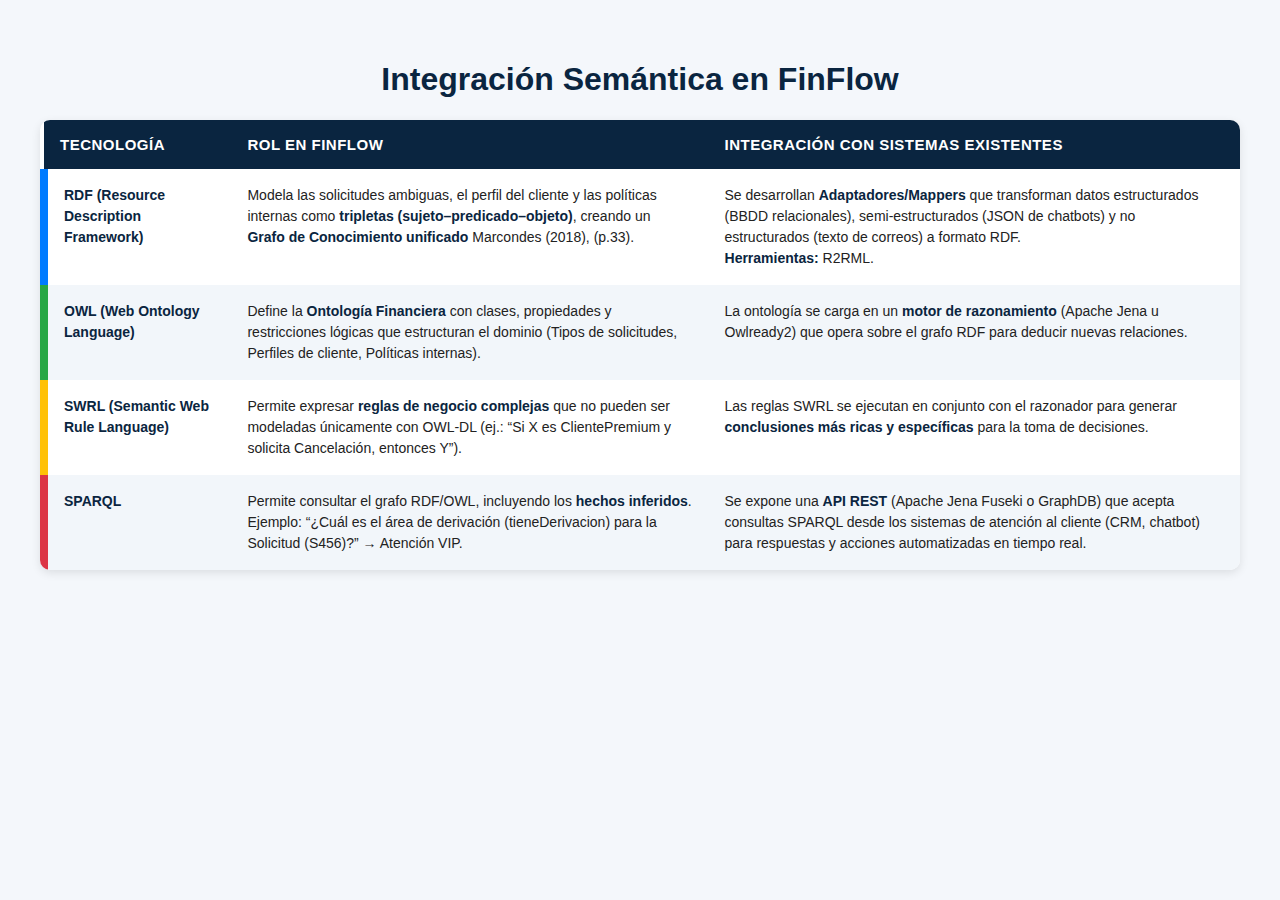
<file: tabla_finflow.html>
<!DOCTYPE html>
<html lang="es">
<head>
<meta charset="UTF-8">
<meta name="viewport" content="width=device-width, initial-scale=1.0">
<title>Integración Semántica en FinFlow</title>
<style>
  body {
    font-family: 'Segoe UI', Roboto, Arial, sans-serif;
    background: #f4f7fb;
    margin: 0;
    padding: 40px;
    color: #222;
  }
  h1 {
    text-align: center;
    color: #0A2540;
  }
  table {
    width: 100%;
    border-collapse: collapse;
    background: white;
    border-radius: 10px;
    overflow: hidden;
    box-shadow: 0 3px 10px rgba(0,0,0,0.1);
  }
  thead {
    background: #0A2540;
    color: white;
  }
  th, td {
    padding: 16px;
    text-align: left;
    vertical-align: top;
  }
  tr:nth-child(even) {
    background: #f2f6fa;
  }
  th {
    font-size: 15px;
    text-transform: uppercase;
    letter-spacing: 0.5px;
  }
  td {
    font-size: 14px;
    line-height: 1.5em;
  }
  .rdf { border-left: 8px solid #007BFF; }
  .owl { border-left: 8px solid #28A745; }
  .swrl { border-left: 8px solid #FFC107; }
  .sparql { border-left: 8px solid #DC3545; }
  strong { color: #0A2540; }
</style>
</head>
<body>

<h1>Integración Semántica en FinFlow</h1>

<table>
  <thead>
    <tr>
      <th>Tecnología</th>
      <th>Rol en FinFlow</th>
      <th>Integración con Sistemas Existentes</th>
    </tr>
  </thead>
  <tbody>
    <tr class="rdf">
      <td><strong>RDF (Resource Description Framework)</strong></td>
      <td>Modela las solicitudes ambiguas, el perfil del cliente y las políticas internas como <strong>tripletas (sujeto–predicado–objeto)</strong>, creando un <strong>Grafo de Conocimiento unificado</strong> Marcondes (2018), (p.33).</td>
      <td>Se desarrollan <strong>Adaptadores/Mappers</strong> que transforman datos estructurados (BBDD relacionales), semi-estructurados (JSON de chatbots) y no estructurados (texto de correos) a formato RDF. <br><strong>Herramientas:</strong> R2RML.</td>
    </tr>
    <tr class="owl">
      <td><strong>OWL (Web Ontology Language)</strong></td>
      <td>Define la <strong>Ontología Financiera</strong> con clases, propiedades y restricciones lógicas que estructuran el dominio (Tipos de solicitudes, Perfiles de cliente, Políticas internas).</td>
      <td>La ontología se carga en un <strong>motor de razonamiento</strong> (Apache Jena u Owlready2) que opera sobre el grafo RDF para deducir nuevas relaciones.</td>
    </tr>
    <tr class="swrl">
      <td><strong>SWRL (Semantic Web Rule Language)</strong></td>
      <td>Permite expresar <strong>reglas de negocio complejas</strong> que no pueden ser modeladas únicamente con OWL-DL (ej.: “Si X es ClientePremium y solicita Cancelación, entonces Y”).</td>
      <td>Las reglas SWRL se ejecutan en conjunto con el razonador para generar <strong>conclusiones más ricas y específicas</strong> para la toma de decisiones.</td>
    </tr>
    <tr class="sparql">
      <td><strong>SPARQL</strong></td>
      <td>Permite consultar el grafo RDF/OWL, incluyendo los <strong>hechos inferidos</strong>. Ejemplo: “¿Cuál es el área de derivación (tieneDerivacion) para la Solicitud (S456)?” → Atención VIP.</td>
      <td>Se expone una <strong>API REST</strong> (Apache Jena Fuseki o GraphDB) que acepta consultas SPARQL desde los sistemas de atención al cliente (CRM, chatbot) para respuestas y acciones automatizadas en tiempo real.</td>
    </tr>
  </tbody>
</table>

</body>
</html>
</file>
